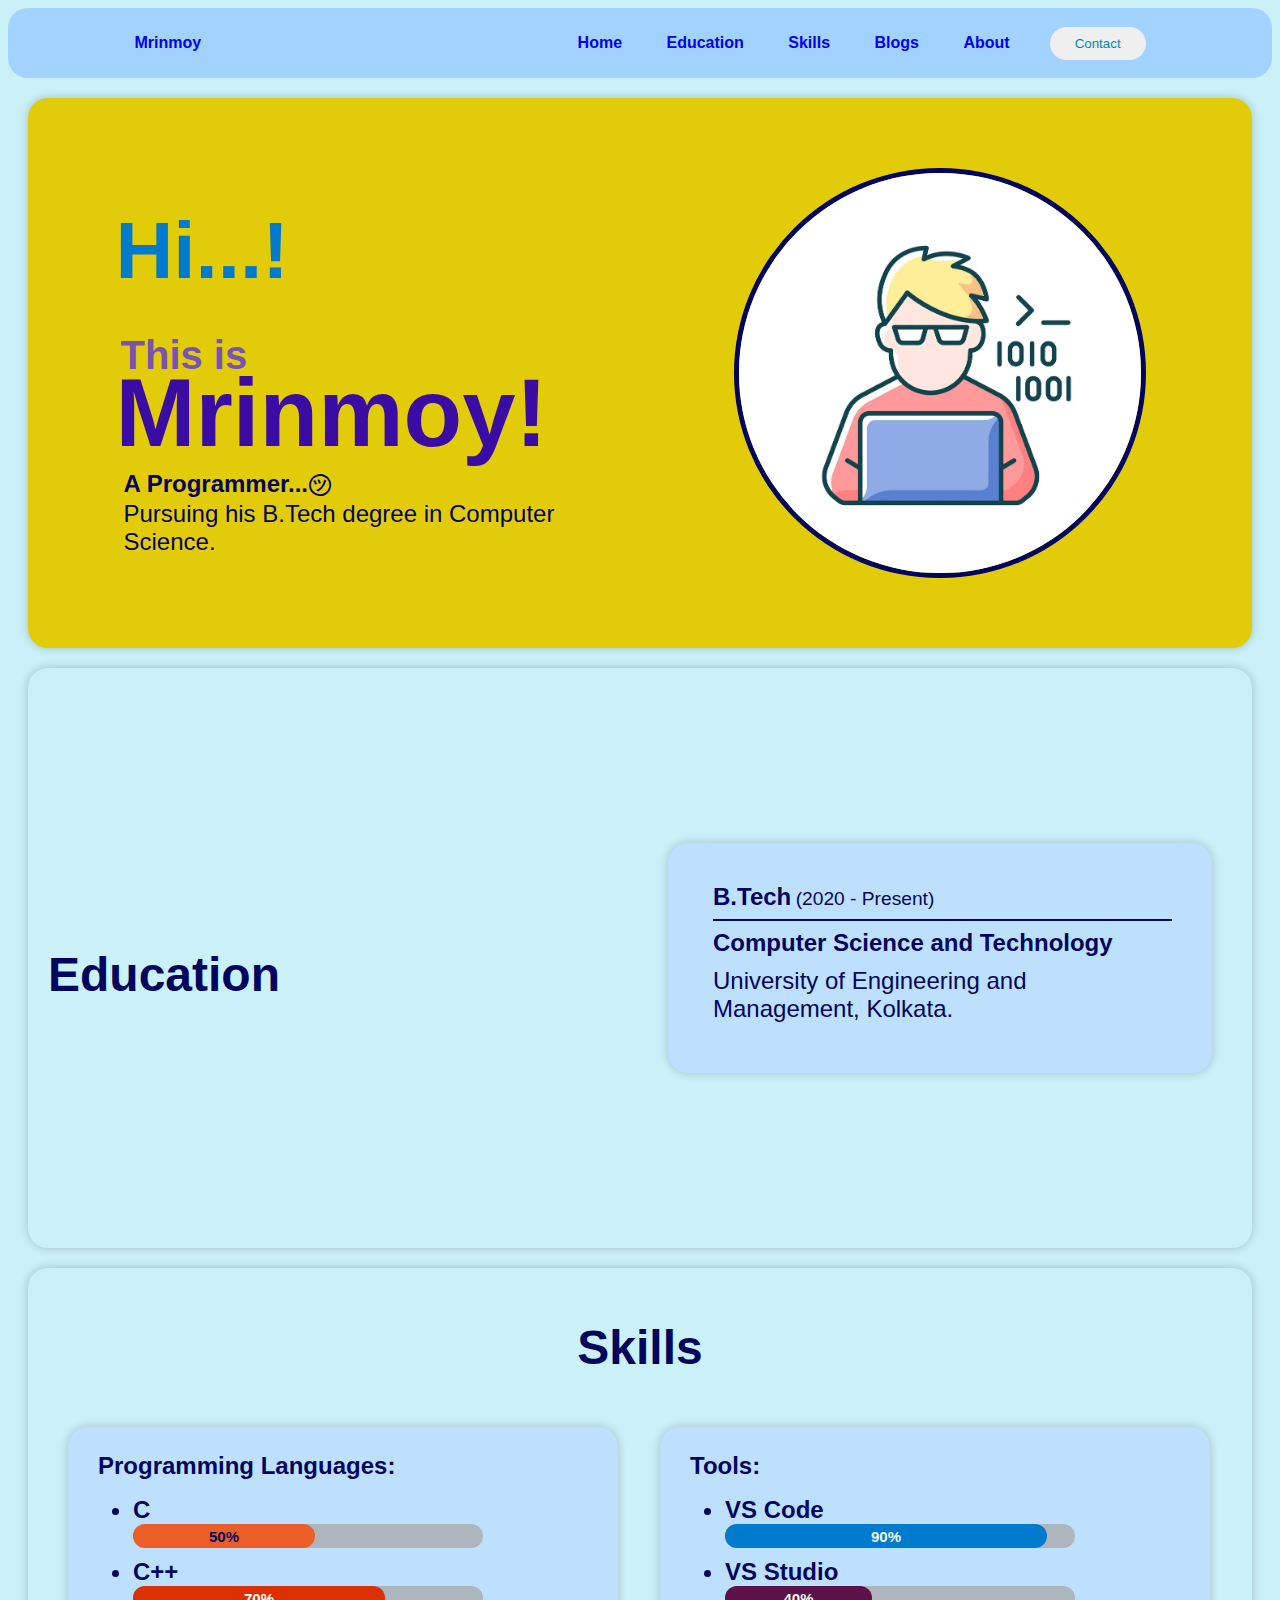
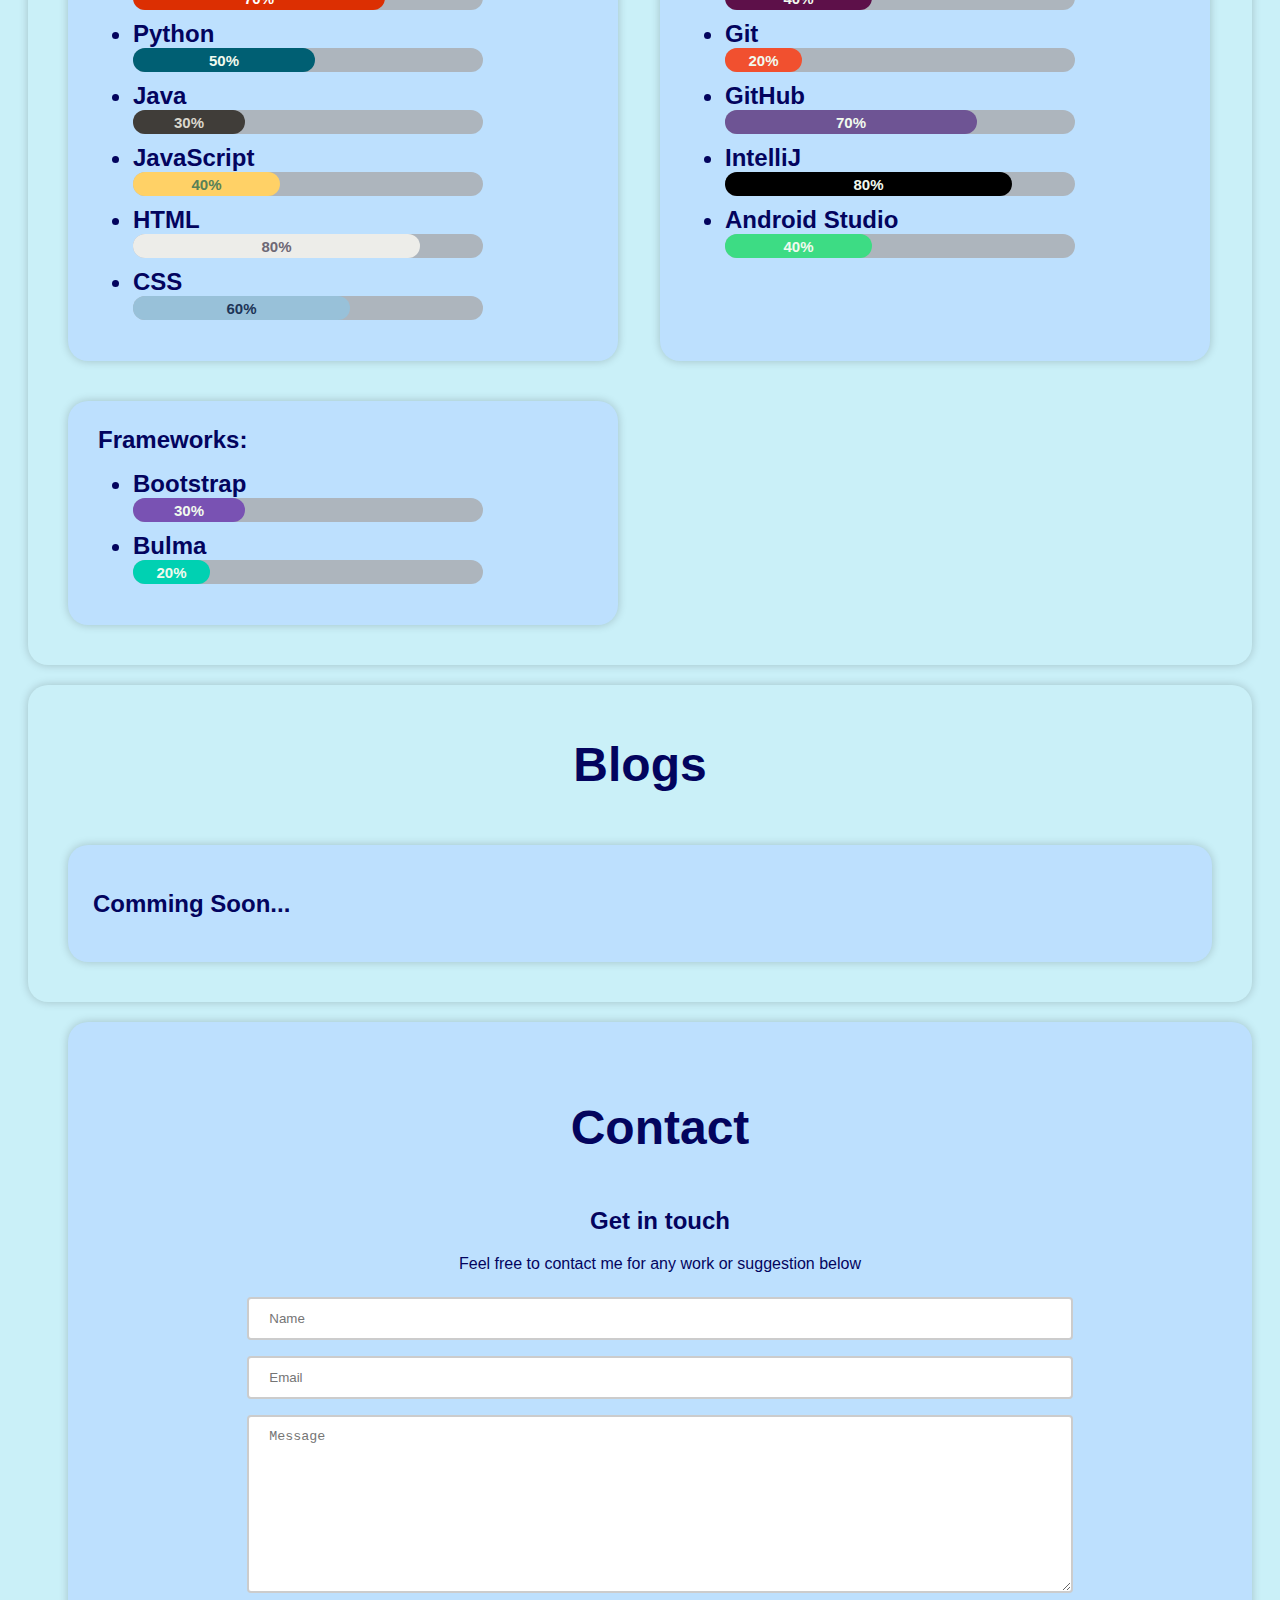
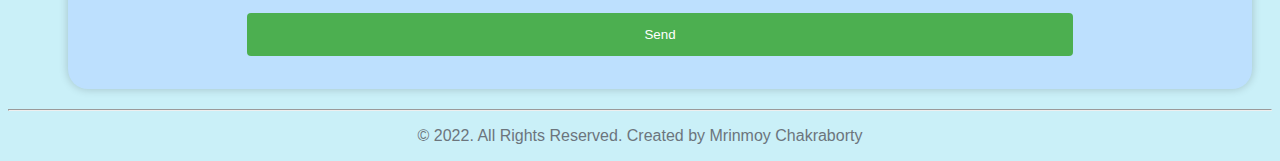
<file: index.html>
<!DOCTYPE html>
<html lang="en">

    <head>
        <meta charset="UTF-8">
        <meta http-equiv="X-UA-Compatible" content="IE=edge">
        <meta name="viewport" content="width=device-width, initial-scale=1.0">
        <link rel="stylesheet" href="main.css">
        <title>Mrinmoy -Home</title>
    </head>

    <body>
        <article>

            <header>

                <a href="#" class="logo">Mrinmoy</a>
                <nav class="nevbar">
                    <div class="menu-button">dd</div>
                    <ul class="nav__links">

                        <li><a href="#education-tag">Home</a></li>
                        <li><a href="#education-tag">Education</a></li>
                        <li><a href="#skills-tag">Skills</a></li>
                        <li><a href="#blogs-tag">Blogs</a></li>
                        <li><a href="#about-tag">About</a></li>
                    </ul>

                </nav>
                <a href="#contact-tag"><button>Contact</button> </a>
            </header>










            <!--Home Start -->
            <section class="home">
                <div class="home-text">
                    <h3 id="hi">Hi...!</h3>
                    <h3 id="this-is">This is</h3>
                    <h1 class="closer"> Mrinmoy!</h1>
                    <h2> A Programmer...㋡</h2>
                    <p>Pursuing his B.Tech degree in Computer Science. </p>
                </div>
                <div class="home-img">
                    <img src="img/avatar.png" alt="profile pic">
                </div>
            </section>


            <!-- Education Start -->
            <section class="education" id="education-tag">
                <h1 id="">Education</h1>
                <div class="education-text card">
                    <span>
                        <h2>B.Tech</h2>
                        <p id="edu-time">(2020 - Present)</p>
                    </span>
                    <hr style="color:blue">
                    <h3>Computer Science and Technology</h3>

                    <p>University of Engineering and Management, Kolkata.</p>
                </div>
            </section>

            <!-- Skills Start -->
            <section class="skills" id="skills-tag">
                <h1>Skills</h1>
                <div class="skills-cards ">
                    <div class="skill-card  ">
                        <h2>Programming Languages:</h2>
                        <ul>
                            <li>C</li>
                            <div class="container">
                                <div class="skill c">50%</div>
                            </div>
                            <li>C++</li>
                            <div class="container">
                                <div class="skill cpp">70%</div>
                            </div>

                            <li>Python</li>
                            <div class="container">
                                <div class="skill python">50%</div>
                            </div>
                            <li>Java</li>
                            <div class="container">
                                <div class="skill java">30%</div>
                            </div>
                            <li>JavaScript</li>
                            <div class="container">
                                <div class="skill javaScript">40%</div>
                            </div>
                            <li>HTML</li>
                            <!-- <h2>HTML</h2> -->
                            <div class="container">
                                <div class="skill html">80%</div>
                            </div>
                            <li>CSS</li>
                            <div class="container">
                                <div class="skill css">60%</div>
                            </div>
                        </ul>
                    </div>
                    <div class="skill-card ">
                        <h2>Tools:</h2>
                        <ul>
                            <li>VS Code</li>
                            <div class="container">
                                <div class="skill vs-code">90%</div>
                            </div>
                            <li>VS Studio</li>
                            <div class="container">
                                <div class="skill vs-studio">40%</div>
                            </div>
                            <li>Git</li>
                            <div class="container">
                                <div class="skill git">20%</div>
                            </div>
                            <li>GitHub</li>
                            <div class="container">
                                <div class="skill github">70%</div>
                            </div>
                            <li>IntelliJ</li>
                            <div class="container">
                                <div class="skill intellij">80%</div>
                            </div>
                            <li>Android Studio</li>
                            <div class="container">
                                <div class="skill android-studio">40%</div>
                            </div>
                        </ul>
                    </div>
                    <div class="skill-card card">
                        <h2>Frameworks:</h2>
                        <ul>
                            <li>Bootstrap</li>
                            <div class="container">
                                <div class="skill bootstrap">30%</div>
                            </div>
                            <li>Bulma</li>
                            <div class="container">
                                <div class="skill bulma">20%</div>
                                <!-- <li>React</li>
                        <li>Node.js</li>
                        <li>Express.js</li>
                        <li>Flask</li>
                        <li>Django</li> -->
                        </ul>
                    </div>

                </div>
            </section>

            <!-- Blogs Start -->
            <section class="blogs" id="blogs-tag">
                <h1>Blogs</h1>
                <div class="blogs-cards">
                    <div class="blog-card">
                        <h2>Comming Soon...</h2>
                    </div>
                </div>
            </section>

            <!-- Contact Start -->
            <section class="contact" id="contact-tag">
                <h1>Contact</h1>
                <div class="contact-text">
                    <h2>Get in touch</h2>
                    <p>Feel free to contact me for any work or suggestion below</p>
                </div>
                <div class="contact-form">
                    <form
                        action="https://mail.google.com/mail/u/0/?tab=rm&ogbl#inbox?compose=CllgCJqbQctRMVhzQmZGlmBxcfbgVcpndVBzVxpVDGCnKChbtvGPKzNJDpRjHCKjqctvtvKQSjB">
                        <input type="text" placeholder="Name">
                        <input type="email" placeholder="Email">
                        <textarea name="" id="" cols="30" rows="10" placeholder="Message"></textarea>
                        <button type="submit" id="button">Send</button>
                    </form>
                </div>
            </section>

            <!-- About Start -->
            <hr>
            <footer>
                <p> &copy; 2022. All Rights Reserved. Created by Mrinmoy Chakraborty </p>

            </footer>
        </article>

        <script src="app.js"></script>
    </body>

</html>
</file>
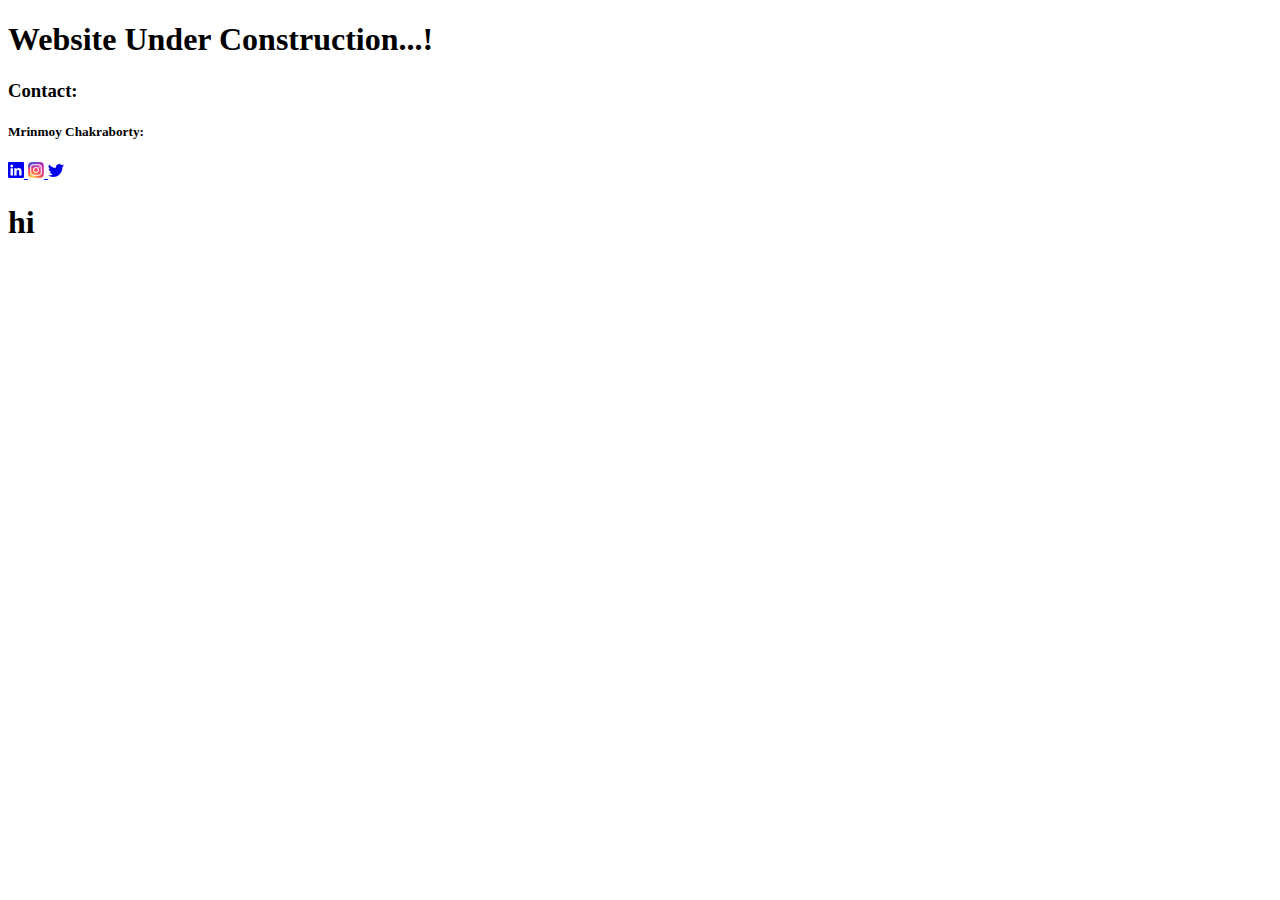
<file: themrinmoy.github.io-2/index.html>
<!DOCTYPE html>
<html lang="en">

    <head>
        <meta charset="UTF-8">
        <meta http-equiv="X-UA-Compatible" content="IE=edge">
        <meta name="viewport" content="width=device-width, initial-scale=1.0">
        <link rel="icon" href="icon/favicon.ico" >
        <title>Mrinmoy Chakraborty</title>
        <link rel="stylesheet" href="https://cdn.jsdelivr.net/npm/bootstrap@4.5.3/dist/css/bootstrap.min.css"
            integrity="sha384-TX8t27EcRE3e/ihU7zmQxVncDAy5uIKz4rEkgIXeMed4M0jlfIDPvg6uqKI2xXr2" crossorigin="anonymous">
    </head>

    <body>
        <div class="container ">

            <h1 class=" p-4"> </h1>
            <h1 class=" text-center text-info p-5">Website Under Construction...!
            </h1>
            <div class="text-center">
                <footer class="text-info">
                    <h3>Contact:</h3>
                    <h5> Mrinmoy Chakraborty:</h5>
                    <a href="https://www.linkedin.com/in/themrinmoy/" class="text-decoration-none pr-2">
                        <svg xmlns="http://www.w3.org/2000/svg" width="16" height="16" fill="currentColor"
                            class="bi bi-linkedin" viewBox="0 0 16 16">
                            <path
                                d="M0 1.146C0 .513.526 0 1.175 0h13.65C15.474 0 16 .513 16 1.146v13.708c0 .633-.526 1.146-1.175 1.146H1.175C.526 16 0 15.487 0 14.854V1.146zm4.943 12.248V6.169H2.542v7.225h2.401zm-1.2-8.212c.837 0 1.358-.554 1.358-1.248-.015-.709-.52-1.248-1.342-1.248-.822 0-1.359.54-1.359 1.248 0 .694.521 1.248 1.327 1.248h.016zm4.908 8.212V9.359c0-.216.016-.432.08-.586.173-.431.568-.878 1.232-.878.869 0 1.216.662 1.216 1.634v3.865h2.401V9.25c0-2.22-1.184-3.252-2.764-3.252-1.274 0-1.845.7-2.165 1.193v.025h-.016a5.54 5.54 0 0 1 .016-.025V6.169h-2.4c.03.678 0 7.225 0 7.225h2.4z" />
                        </svg>
                        <a href="https://www.instagram.com/mrinmoy__c/" class="text-decoration-none pr-2"> <svg xmlns="http://www.w3.org/2000/svg"
                                xmlns:xlink="http://www.w3.org/1999/xlink" width="16" height="16"
                                viewBox="0 0 132.004 132">
                                <defs>
                                    <linearGradient id="b">
                                        <stop offset="0" stop-color="#3771c8" />
                                        <stop stop-color="#3771c8" offset=".128" />
                                        <stop offset="1" stop-color="#60f" stop-opacity="0" />
                                    </linearGradient>
                                    <linearGradient id="a">
                                        <stop offset="0" stop-color="#fd5" />
                                        <stop offset=".1" stop-color="#fd5" />
                                        <stop offset=".5" stop-color="#ff543e" />
                                        <stop offset="1" stop-color="#c837ab" />
                                    </linearGradient>
                                    <radialGradient id="c" cx="158.429" cy="578.088" r="65" xlink:href="#a"
                                        gradientUnits="userSpaceOnUse"
                                        gradientTransform="matrix(0 -1.98198 1.8439 0 -1031.402 454.004)" fx="158.429"
                                        fy="578.088" />
                                    <radialGradient id="d" cx="147.694" cy="473.455" r="65" xlink:href="#b"
                                        gradientUnits="userSpaceOnUse"
                                        gradientTransform="matrix(.17394 .86872 -3.5818 .71718 1648.348 -458.493)"
                                        fx="147.694" fy="473.455" />
                                </defs>
                                <path fill="url(#c)"
                                    d="M65.03 0C37.888 0 29.95.028 28.407.156c-5.57.463-9.036 1.34-12.812 3.22-2.91 1.445-5.205 3.12-7.47 5.468C4 13.126 1.5 18.394.595 24.656c-.44 3.04-.568 3.66-.594 19.188-.01 5.176 0 11.988 0 21.125 0 27.12.03 35.05.16 36.59.45 5.42 1.3 8.83 3.1 12.56 3.44 7.14 10.01 12.5 17.75 14.5 2.68.69 5.64 1.07 9.44 1.25 1.61.07 18.02.12 34.44.12 16.42 0 32.84-.02 34.41-.1 4.4-.207 6.955-.55 9.78-1.28 7.79-2.01 14.24-7.29 17.75-14.53 1.765-3.64 2.66-7.18 3.065-12.317.088-1.12.125-18.977.125-36.81 0-17.836-.04-35.66-.128-36.78-.41-5.22-1.305-8.73-3.127-12.44-1.495-3.037-3.155-5.305-5.565-7.624C116.9 4 111.64 1.5 105.372.596 102.335.157 101.73.027 86.19 0H65.03z"
                                    transform="translate(1.004 1)" />
                                <path fill="url(#d)"
                                    d="M65.03 0C37.888 0 29.95.028 28.407.156c-5.57.463-9.036 1.34-12.812 3.22-2.91 1.445-5.205 3.12-7.47 5.468C4 13.126 1.5 18.394.595 24.656c-.44 3.04-.568 3.66-.594 19.188-.01 5.176 0 11.988 0 21.125 0 27.12.03 35.05.16 36.59.45 5.42 1.3 8.83 3.1 12.56 3.44 7.14 10.01 12.5 17.75 14.5 2.68.69 5.64 1.07 9.44 1.25 1.61.07 18.02.12 34.44.12 16.42 0 32.84-.02 34.41-.1 4.4-.207 6.955-.55 9.78-1.28 7.79-2.01 14.24-7.29 17.75-14.53 1.765-3.64 2.66-7.18 3.065-12.317.088-1.12.125-18.977.125-36.81 0-17.836-.04-35.66-.128-36.78-.41-5.22-1.305-8.73-3.127-12.44-1.495-3.037-3.155-5.305-5.565-7.624C116.9 4 111.64 1.5 105.372.596 102.335.157 101.73.027 86.19 0H65.03z"
                                    transform="translate(1.004 1)" />
                                <path fill="#fff"
                                    d="M66.004 18c-13.036 0-14.672.057-19.792.29-5.11.234-8.598 1.043-11.65 2.23-3.157 1.226-5.835 2.866-8.503 5.535-2.67 2.668-4.31 5.346-5.54 8.502-1.19 3.053-2 6.542-2.23 11.65C18.06 51.327 18 52.964 18 66s.058 14.667.29 19.787c.235 5.11 1.044 8.598 2.23 11.65 1.227 3.157 2.867 5.835 5.536 8.503 2.667 2.67 5.345 4.314 8.5 5.54 3.054 1.187 6.543 1.996 11.652 2.23 5.12.233 6.755.29 19.79.29 13.037 0 14.668-.057 19.788-.29 5.11-.234 8.602-1.043 11.656-2.23 3.156-1.226 5.83-2.87 8.497-5.54 2.67-2.668 4.31-5.346 5.54-8.502 1.18-3.053 1.99-6.542 2.23-11.65.23-5.12.29-6.752.29-19.788 0-13.036-.06-14.672-.29-19.792-.24-5.11-1.05-8.598-2.23-11.65-1.23-3.157-2.87-5.835-5.54-8.503-2.67-2.67-5.34-4.31-8.5-5.535-3.06-1.187-6.55-1.996-11.66-2.23-5.12-.233-6.75-.29-19.79-.29zm-4.306 8.65c1.278-.002 2.704 0 4.306 0 12.816 0 14.335.046 19.396.276 4.68.214 7.22.996 8.912 1.653 2.24.87 3.837 1.91 5.516 3.59 1.68 1.68 2.72 3.28 3.592 5.52.657 1.69 1.44 4.23 1.653 8.91.23 5.06.28 6.58.28 19.39s-.05 14.33-.28 19.39c-.214 4.68-.996 7.22-1.653 8.91-.87 2.24-1.912 3.835-3.592 5.514-1.68 1.68-3.275 2.72-5.516 3.59-1.69.66-4.232 1.44-8.912 1.654-5.06.23-6.58.28-19.396.28-12.817 0-14.336-.05-19.396-.28-4.68-.216-7.22-.998-8.913-1.655-2.24-.87-3.84-1.91-5.52-3.59-1.68-1.68-2.72-3.276-3.592-5.517-.657-1.69-1.44-4.23-1.653-8.91-.23-5.06-.276-6.58-.276-19.398s.046-14.33.276-19.39c.214-4.68.996-7.22 1.653-8.912.87-2.24 1.912-3.84 3.592-5.52 1.68-1.68 3.28-2.72 5.52-3.592 1.692-.66 4.233-1.44 8.913-1.655 4.428-.2 6.144-.26 15.09-.27zm29.928 7.97c-3.18 0-5.76 2.577-5.76 5.758 0 3.18 2.58 5.76 5.76 5.76 3.18 0 5.76-2.58 5.76-5.76 0-3.18-2.58-5.76-5.76-5.76zm-25.622 6.73c-13.613 0-24.65 11.037-24.65 24.65 0 13.613 11.037 24.645 24.65 24.645C79.617 90.645 90.65 79.613 90.65 66S79.616 41.35 66.003 41.35zm0 8.65c8.836 0 16 7.163 16 16 0 8.836-7.164 16-16 16-8.837 0-16-7.164-16-16 0-8.837 7.163-16 16-16z" />
                            </svg>
                        </a>
                        <a href="https://twitter.com/mrinmoy__c" class="text-decoration-none" ><svg xmlns="http://www.w3.org/2000/svg" width="16" height="16" fill="currentColor" class="bi bi-twitter"
                            viewBox="0 0 16 16">
                            <path
                                d="M5.026 15c6.038 0 9.341-5.003 9.341-9.334 0-.14 0-.282-.006-.422A6.685 6.685 0 0 0 16 3.542a6.658 6.658 0 0 1-1.889.518 3.301 3.301 0 0 0 1.447-1.817 6.533 6.533 0 0 1-2.087.793A3.286 3.286 0 0 0 7.875 6.03a9.325 9.325 0 0 1-6.767-3.429 3.289 3.289 0 0 0 1.018 4.382A3.323 3.323 0 0 1 .64 6.575v.045a3.288 3.288 0 0 0 2.632 3.218 3.203 3.203 0 0 1-.865.115 3.23 3.23 0 0 1-.614-.057 3.283 3.283 0 0 0 3.067 2.277A6.588 6.588 0 0 1 .78 13.58a6.32 6.32 0 0 1-.78-.045A9.344 9.344 0 0 0 5.026 15z" />
                        </svg></a>







                </footer>
            </div>

        </div>

        <script src="https://code.jquery.com/jquery-3.5.1.slim.min.js"
            integrity="sha384-DfXdz2htPH0lsSSs5nCTpuj/zy4C+OGpamoFVy38MVBnE+IbbVYUew+OrCXaRkfj"
            crossorigin="anonymous"></script>
        <script src="https://cdn.jsdelivr.net/npm/bootstrap@4.5.3/dist/js/bootstrap.bundle.min.js"
            integrity="sha384-ho+j7jyWK8fNQe+A12Hb8AhRq26LrZ/JpcUGGOn+Y7RsweNrtN/tE3MoK7ZeZDyx"
            crossorigin="anonymous"></script>
            <h1>hi</h1>

    </body>

</html>
</file>
<file: main.css>
body {
    color: #03045e;
    background-color: #caf0f8;
    font-family: 'Open Sans', sans-serif;

}



header {
    background-color: #a2d2ff;
    display: flex;

    /* justify-content: space-between;      / on this to make links in the middle  */
    justify-content: flex-end;
    align-items: center;
    padding: 10px 10%;
    position: sticky;
    top: 0;
    z-index: 1;
    overflow: hidden;
    border-radius: 20px;


}

.logo {
    font-weight: bold;
    margin-right: auto;
    text-decoration: none;
    /*  */
    /*off this to makes links in the middle */


}

.menu-button {
    display: none;
    background-color: #20bf55;
    color: #20bf55;

}

/* nav{
    order: 1; for left
} */

.nav__links {
    list-style-type: none;



}

.nav__links li {
    display: inline-block;
    font-size: 16px;
    font-weight: bold;
}

.nav__links a {
    transition: all 0.3s ease 0s;
    padding: 10px 20px;
    text-decoration: none;

}

.nav__links a:hover {
    /* background-color: #03045e; */
    color: #e46e0f;
}

button {
    margin-left: 20px;
    padding: 9px 25px;
    color: #0088a9;
    border: none;
    border-radius: 50px;
    cursor: pointer;
    transition: all 0.3s ease 0s;
}

button:hover {
    background-color: #03045e;
    color: #caf0f8;
    /* transition: all 0.3s ease 0s; */

}

.stiky {
    position: fixed;
    top: 0;
    width: 100%;
}
































/* Home Css Start */
section {
    padding: 20px;
    margin: 20px;
    border-radius: 20px;
    background-color: #caf0f8;
    /* background-color: #005f73; */
    /* display: grid; */
    /* grid-template-columns: repeat(2, 2fr); */
    box-shadow: 0 0 10px 0 rgba(0, 0, 0, 0.2);
    transition: all 0.3s ease;
}


.home {
    background-color: #e2cc09;
    /* height: 60vh; */
    /* display: flex; */
    /* justify-content: center; */
    /* align-items: center;
    flex-direction: row; */
    /* padding: 20px; */
    /* margin: 20px; */
    /* position: relative; */
    display: grid;
    grid-template-columns: repeat(2, 2fr);
    grid-gap: 6rem;

    /* grid-template-rows: repeat(2, 2fr); */
    /* grid-gap: -rem; */
    /* align-items: center; */

}

.home-text {
    padding-left: 15%;
    margin: 50px;
    /* display: inline-flex; */
    /* justify-content: center; */
}

.home-text h3 {
    font-size: 40px;
    line-height: 5px;
    /* line-height: normal; */
    margin-bottom: 0px;
    margin-left: 5px;
    /* text-align: center; */

}





.home-text h1 {
    font-size: 6em;
    color: #3a0ca3;
    margin-top: 0px;
    margin-bottom: 0px;
    padding-top: 0px;
    /* display: inline; */
    /* text-align: center; */
    /* margin-right: 0px; */
}

.home-text h1:hover {
    color: #e46e0f;
    transition: all 1s ease;
}

.home h2 {
    font-size: 1.5em;
    color: #03045e;
    margin-top: 0;
    margin-bottom: auto;
    margin-left: 8px;
}


.home p {
    font-size: 1.5em;
    color: #03045e;
    margin-top: 0;
    padding-top: 0px;
    margin: 0 0 0 8px;
    display: grid;
    /* grid-template-columns: repeat(2, 2fr); */
}

#hi {
    color: #007acc;
    font-size: 80px;
    margin-left: 0;

}

#this-is {
    margin-top: 100px;

    color: #00d1b2;
    color: #7952b3;

}



.home-img {
    /* background-color: #2c9eb4; */
    /* display: none; */
    justify-content: center;
    display: flex;
    padding-top: 50px;
    padding-bottom: 50px;
    /* align-items: center; */
}

.home-img img {

    border-radius: 70%;
    /* justify-content: center; */
    /* width: 400px; */
    height: 400px;
    border: 5px solid #03045e;
    /* margin-bottom: 20px; */
    /* align-items: flex-end; */
    /* position: relative; */
    /* margin: 0 auto; */

    /* -webkit-transform: scale(1); */
    /* transform: scale(1); */
    -webkit-transition: .3s ease-in-out;
    transition: .3s ease-in-out;


}

.home img:hover {
    transform: scale(1.05);
    transition: all 0.3s ease;
    box-shadow: 0 0 30px 0 rgba(0, 0, 0, 0.5);
    -webkit-transform: scale(1.3);
    transform: scale(1.08);
}

















.education {
    background-color: #caf0f8;
    height: 60vh;
    display: flex;
    /* justify-content: center; */
    align-items: center;
    flex-direction: column;
    /* padding: 20px; */
    margin: 20px;
    position: relative;
    display: grid;
    grid-template-columns: repeat(2, 2fr);
    grid-gap: 1rem;
    align-items: center;
    /* transform: inherit; */
}

.education-text {
    align-items: center;
    position: relative;
    margin: 0 auto;

}

.education h1 {
    font-size: 3em;
    font-weight: bold;
    color: #03045e;
    margin-bottom: 0;
    min-width: 400px;
}

.education h2 {
    font-size: 1.5em;
    color: #03045e;
    margin: 0 0 0 5px;
    display: inline;

}

.education h3 {
    font-size: 1.5em;
    color: #03045e;
    margin: 0 0 10px 5px;
}

.education p {
    font-size: 1.5em;
    color: #03045e;
    margin: 0 0 10px 5px;
    /* display: inline; */

}

#edu-time {
    font-size: 1.2em;
    color: #03045e;
    margin: 0 0 0 0px;
    display: inline;
    /* background-color: #0990ac; */
    display: inline;
}

.education hr {
    border: 1px solid #03045e;
    /* width: 100%; */
    margin-left: 5px;
    /* margin: 0 0 10px 5px; */
    /* display: inline; */
}


.cards {
    display: grid;
    grid-template-columns: repeat(auto-fit, minmax(300px, 1fr));
    grid-gap: 20px;
    max-width: 800px;
    margin: 1em auto;
}

.card {
    background-color: #bde0fe;
    border-radius: 20px;
    box-shadow: 0 0 10px 0 rgba(0, 0, 0, 0.2);
    transition: all 0.3s ease;
    padding: 40px;
    margin: 20px;
    min-width: 450px;
}

.card:hover {

    transform: scale(1.05);
    box-shadow: 0 0 20px 0 rgba(0, 0, 0, 0.2);
}

.skills {
    min-width: 1000px;
}

.skills h1 {
    text-align: center;
    font-size: 3em;
    font-weight: bold;
    min-width: 600px;
    color: #03045e;
    /* margin-bottom: 0; */
}

.skills-cards {
    display: grid;
    grid-template-columns: repeat(auto-fit, minmax(500px, 1fr));
    /* min-width: 300px; */

    /* grid-gap: 20px; */
    /* max-width: 400px; */
    /* margin: 1em auto; */
}

.skill-card {
    background-color: #bde0fe;
    border-radius: 20px;
    box-shadow: 0 0 10px 0 rgba(0, 0, 0, 0.2);
    transition: all 0.3s ease;
    padding: 25px;
    /* min-width: 300px; */
    max-width: 500px;
    margin: 20px;

}

.skill-card:hover {

    transform: scale(1.05);
    box-shadow: 0 0 20px 0 rgba(0, 0, 0, 0.2);
}



.skills h2 {
    font-size: 1.5em;
    color: #03045e;
    margin: 0 0 0 5px;
    display: inline;

}

.skills li {
    font-size: 1.5em;
    color: #03045e;
    margin: 10px 0 0px 0px;
    font-weight: bold;
}




/* persentage %%%%%%%%%%%%% */
.container {
    background-color: #adb5bd;
    width: 350px;
    height: auto;

    border-radius: 20px;


}

.skill {
    background-color: #20bf55;
    color: blanchedalmond;
    padding: 1%;
    text-align: center;
    font-size: 15px;
    border-radius: 20px;
    /* margin: 1%; */
    /* display: inline-block; */
}

/* %%%%%%%%%%%%%%%%%%*/
.c {
    background-color: #eb5e28;
    color: #03045e;
    padding: 1%;
    font-weight: bold;

    width: 50%;
}

.cpp {
    background-color: #dc2f02;
    color: #ffffff;
    width: 70%;
    font-weight: bold;
}

.python {
    background-color: #005f73;
    color: #f1faee;
    width: 50%;
    font-weight: bold;
}

.java {
    background-color: #403d39;
    color: #dad7cd;
    width: 30%;
    font-weight: bold;
}

.javaScript {
    background-color: #ffd166;
    color: #588157;
    width: 40%;
    font-weight: bold;
}

.html {
    width: 80%;
    background-color: #edede9;
    color: #6d6875;
    font-weight: bold;
}

.css {
    width: 60%;
    background-color: #98c1d9;
    color: #1d3557;
    font-weight: bold;
}

.vs-code {
    width: 90%;
    background-color: #007acc;
    color: #f1faee;
    font-weight: bold;
}

.vs-studio {
    width: 40%;
    background-color: #5d1049;
    color: #f1faee;
    font-weight: bold;
}

.git {
    width: 20%;
    background-color: #f1502f;
    color: #f1faee;
    font-weight: bold;
}

.github {
    width: 70%;
    background-color: #6e5494;
    color: #f1faee;
    font-weight: bold;
}

.intellij {
    width: 80%;
    background-color: #000000;
    color: #f1faee;
    font-weight: bold;
}

.android-studio {
    width: 40%;
    background-color: #3ddc84;
    color: #f1faee;
    font-weight: bold;
}

.bootstrap {
    width: 30%;
    background-color: #7952b3;
    color: #f1faee;
    font-weight: bold;
}

.bulma {
    width: 20%;
    background-color: #00d1b2;
    color: #f1faee;
    font-weight: bold;
}





/* %%%%%%%%%%%%%%%%%%*/




/* #skills .skill {
    background-color: #20bf55;
    color: blanchedalmond;
    padding: 1%;
    text-align: center;
    font-size: 15px;
    border-radius: 20px;
    margin: 1%;
    display: inline-block;
} */
.blogs {
    /* min-width: 1000px; */
}

.blogs h1 {
    text-align: center;
    font-size: 3em;
    font-weight: bold;
    min-width: 600px;
    color: #03045e;
    /* margin-bottom: 0; */
}

.blogs-cards {
    display: grid;
    grid-template-columns: repeat(auto-fit, minmax(500px, 1fr));
    /* min-width: 300px; */

    /* grid-gap: 20px; */
    /* max-width: 400px; */
    /* margin: 1em auto; */
}

.blog-card {
    background-color: #bde0fe;
    border-radius: 20px;
    box-shadow: 0 0 10px 0 rgba(0, 0, 0, 0.2);
    transition: all 0.3s ease;
    padding: 25px;
    min-width: 900px;
    /* max-width: 500px; */
    margin: 20px;
}

.blog-card:hover {
    background-color: #ced4da;
    transform: none;
    min-width: 600px;
    /* box-shadow: 0 0 20px 0 rgba(0, 0, 0, 0.2); */

}

.contact {
    background-color: #bde0fe;
    border-radius: 20px;
    box-shadow: 0 0 10px 0 rgba(0, 0, 0, 0.2);
    transition: all 0.3s ease;
    padding: 25px;
    min-width: 900px;
    /* max-width: 500px; */
    margin: 20px;
    text-align: center;
    margin-left: 60px;
}

.contact h1 {
    font-size: 3em;
    font-weight: bold;
    color: #03045e;
    padding: 20px;
    text-align: center;
    /* background-color: #bde0fe; */
    /* margin-bottom: 0; */
}

.contact-form {
    display: flex;
    justify-content: center;
    align-items: center;
}

.contact-form input {
    width: 100%;
    padding: 12px 20px;
    margin: 8px 0;
    box-sizing: border-box;
    border: 2px solid #ccc;
    -webkit-transition: 0.5s;
    transition: 0.5s;
    outline: none;
    border-radius: 4px;
}

.contact-form input:focus {
    border: 3px solid #555;
}

.contact-form textarea {
    width: 100%;
    padding: 12px 20px;
    margin: 8px 0;
    box-sizing: border-box;
    border: 2px solid #ccc;
    -webkit-transition: 0.5s;
    transition: 0.5s;
    outline: none;
    border-radius: 4px;
}

.contact-form textarea:focus {
    border: 3px solid #555;
}

.contact-form button {
    background-color: #4CAF50;
    color: white;
    padding: 14px 20px;
    margin: 8px 0;
    border: none;
    border-radius: 4px;
    cursor: pointer;
    width: 100%;
}

.contact-form button:hover {
    background-color: #45a049;
}

.contact-form .submit {
    background-color: #4CAF50;
    color: white;
    padding: 14px 20px;
    margin: 8px 0;
    border: none;
    border-radius: 4px;
    cursor: pointer;
    width: 100%;
}

.contact-form .submit:hover {
    background-color: #45a049;
}

/* .contact-form .reset{
    background-color: #f44336;
    color: white;
    padding: 14px 20px;
    margin: 8px 0;
    border: none;
    border-radius: 4px;
    cursor: pointer;
    width: 100%;
} */
hr {
    background-color: #e5e5e5;
    color: #e5e5e5;
    /* bodar-bottom: 1px solid #6e6e73; */
    border: 1% solid #e5e5e5;

}

/* borderBottom: '1px solid var(--footer-border-color)' */

footer {
    text-align: center;
    color: #6c757d;
}

@media (max-width: 950px) {
    nav ul {
        display: none;
    }

    header button {
        /* display: none; */
    }

    nav .menu-button {
        /* display: inline-block; */
    }



}

@media (max-width: 1400px) {
    .home-text {
        padding-left: 3%;
    }

    .home {
        /* background-color: #2c9eb4; */
        grid-gap: 1rem;
        /* padding-left: 0px; */
        /* margin-left: 0px; */

    }


}

@media (max-width: 1200px) {
    .home-text {
        margin-left: 1%;
    }

}

@media (max-width: 1060px) {


    .home {
        /* padding-top: 50px; */
        /* padding-left: 0px; */
        /* margin: auto; */
        display: grid;
        grid-template-columns: auto;
        transition: all 0.3s ease 0s;
    }

    #this-is {
        margin-top: 85px;
    }

}

@media (max-width: 610px) {
    .home {
        padding-top: auto;
        margin: 0;
        font-size: 10px;
        /* display: none; */
    }

    /* .hi h3{
        margin-bottom: 550px;
    } */

    .home-text {
        /* margin: 10px; */
        /* padding: 10px; */

    }


    .home-text h1 {
        /* font-size: 3.8em; */
    }

    .home h1 {}

    .home h2 {
        /* font-size: ; */
    }



    .home h3 {
        /* line-height: 1px; */
        /* margin: 0px; */
        font-size: 30px;
        margin-left: 0px;
        /* padding-left: ; */
        /* line-height: 20px; */

    }

    #this-is {
        margin-top: 50px;
        font-size: 25px;
    }

    #hi {
        font-size: 40px;

    }



    .home p {
        /* font-size: 1em; */
        display: grid;
        grid-template-columns: repeat(2, 2fr);


    }


}

@media (max-width: 450px) {


    .home {
        padding: 0;
        /* padding-top: 5px; */
        margin: 5px 0 0 0;
        padding: 0 30px 0 40px;
        font-size: 10px;
        /* display: none; */
    }

    .home-text {
        padding: 5px 5px 5px 5px;
        margin: 5px 5px 5px 5px;


    }

    .home-img {
        padding: 0 0 25px 0;
    }

    .home-img img {

        /* border-radius: 70%; */
        /* justify-content: center; */
        /* width: 400px; */
        height: 200px;
    }

    .education {
        display: none;
    }

    .skills {
        display: none;
    }

    .blogs {
        display: none;
    }

    .contact {
        display: none;
    }



}
</file>
